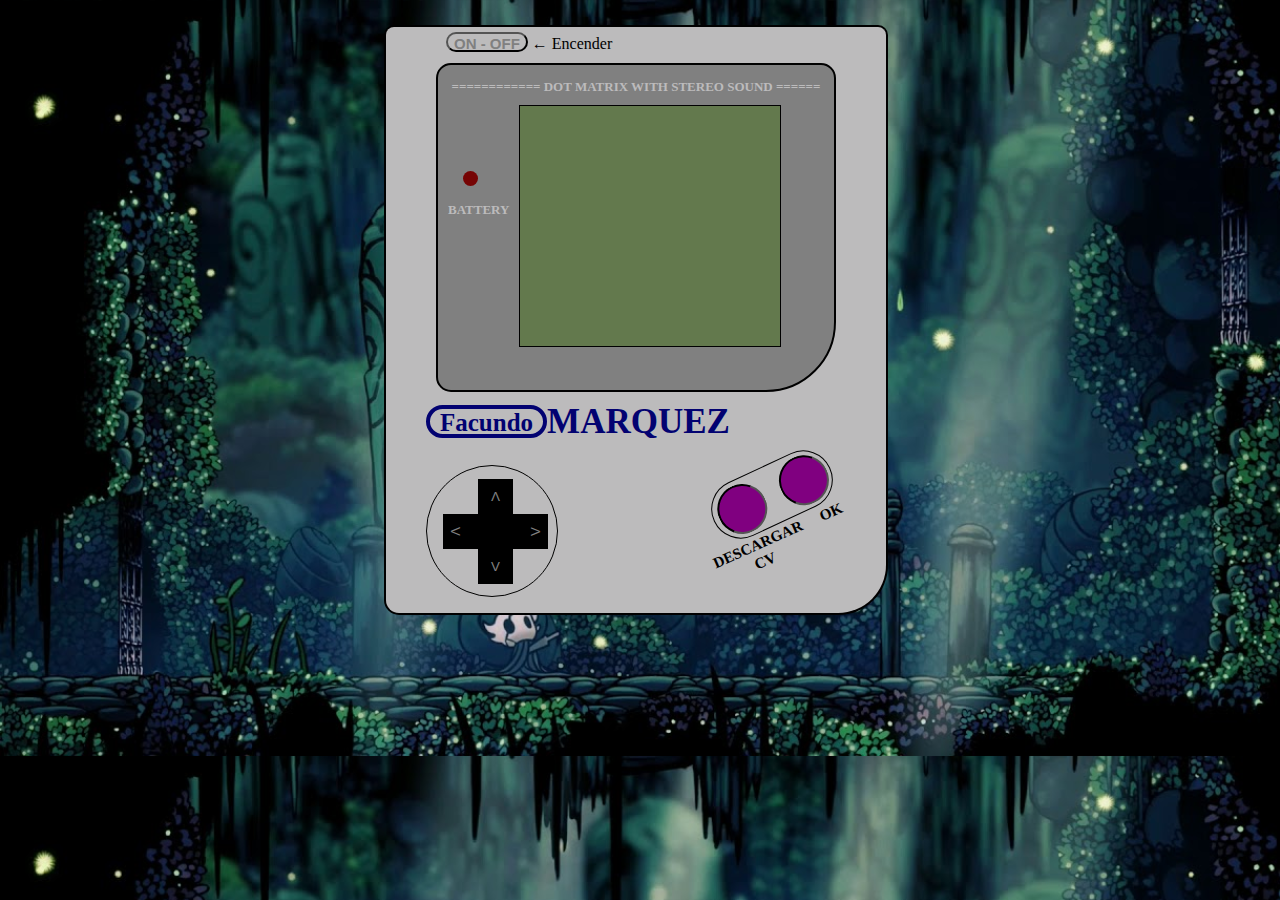
<file: index.html>
<!DOCTYPE html>
<html lang="es">
<head>
    <meta charset="UTF-8">
    <meta name="viewport" content="width=device-width, initial-scale=1.0">
    <link rel="stylesheet" href="styles.css">
    <!-- Fuente pixel -->
    <link rel="preconnect" href="https://fonts.googleapis.com">
    <link rel="preconnect" href="https://fonts.gstatic.com" crossorigin>
    <link href="https://fonts.googleapis.com/css2?family=Pixelify+Sans:wght@500&family=Press+Start+2P&display=swap" rel="stylesheet">
    <!--  -->
    <link rel="icon" href="Imagenes/icono-gameboy.png">
    <title>Game Boy</title>
</head>
<body>
    <header>
        <div class="primera">
            <button type="button" class="on-off" value="0" onclick="encender()">ON - OFF</button>
            <span>&#8592 Encender</span>
        </div>
        <!-- <h2></h2> -->
    </header>
    <main>
        <div class="fondo">

            <div class="gray">

                <h1>============ DOT MATRIX WITH STEREO SOUND ======</h1>
                <!-- Cambiar a algo como por ejemplo el puesto que estoy buscando por ejemplo BackEnd developer -->

                <div class="elementos">

                    <div class="bateria-off">
                        <p>O</p>
                        <h3>BATTERY</h3>
                    </div>
    
                    <div class="pantalla-off">
                        <!-- <textarea name="content" id=""></textarea> -->
                        <!--Cuando agrgue el contenido de la pantalla cambio el textarea -->
                        <div class="contenido" id="contenido">
                            <!-- Pantalla apagada con la luz de encendido en bordo o algo mas oscuro -->

                            <!-- Al apretar el on se prende y al apretar el off se apaga -->
                        </div>
                        
                    </div>
                </div>
                
            </div>

            <div class="logotipo">
                <h1 class="nombre">Facundo</h1>
                <h1 class="game">MARQUEZ</h1>
            </div>

            <div class="botones">

                <div class="pad">
                    
                    <button class="izq">V</button>

                    <div class="vertical">
                        <button class="sup">V</button>
                        <button class="inf">V</button>
                    </div>

                    <button class="der">V</button>
                    
                </div>

                <div class="opciones">
                    
                    <div class="a-b">
                        <button type="button">A</button>
                        <button id="descarga">B</button> 
                    </div>
                    <div class="info-ab">
                        <h3>DESCARGAR CV</h3>
                        <h3 class="boton-b">OK</h3>
                    </div>
                    
                </div>
            </div>

        </div>

        
    </main>
    <footer></footer>
    <script src="magia.js"></script>
</body>
</html>
</file>
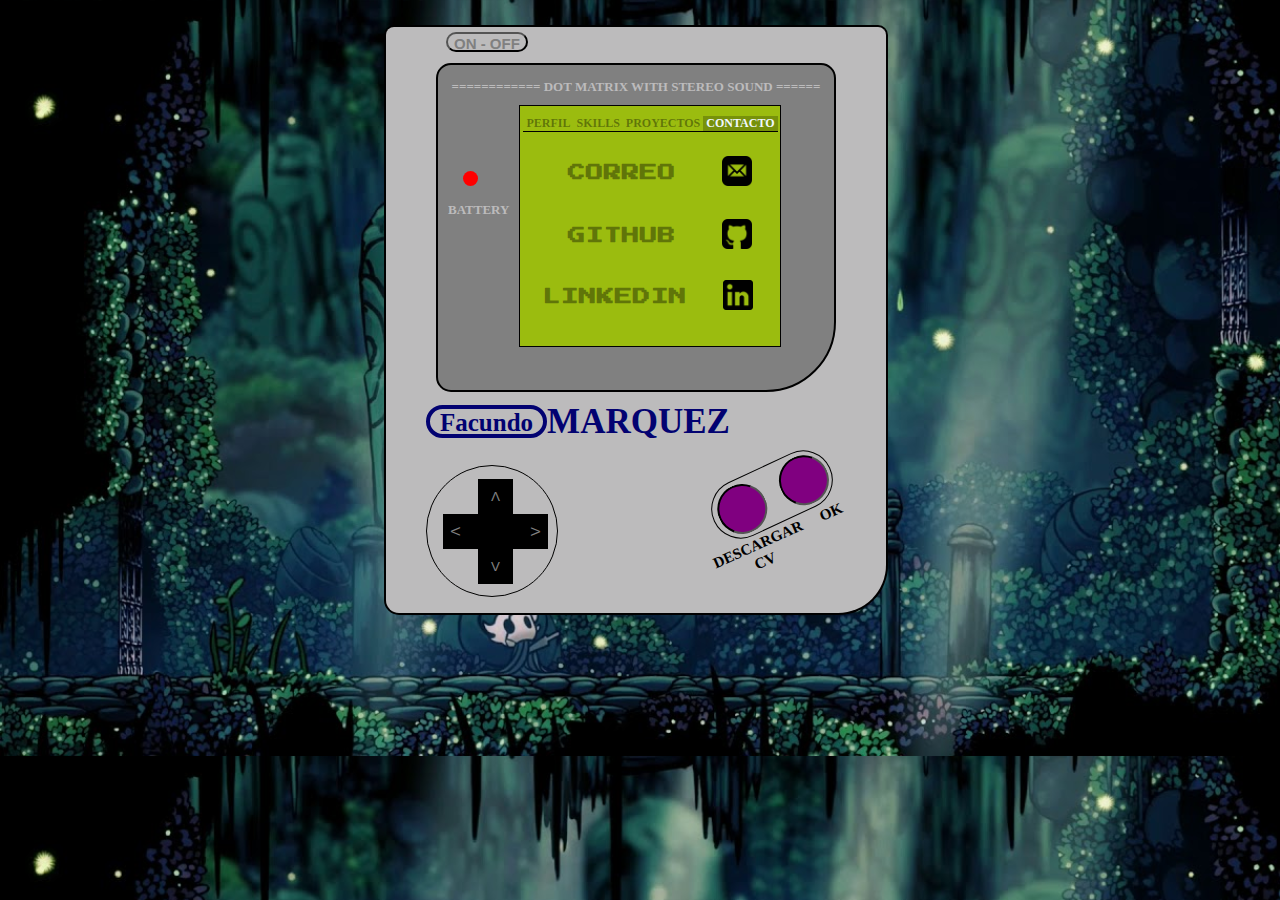
<file: contactos.html>
<!DOCTYPE html>
<html lang="es">
<head>
    <meta charset="UTF-8">
    <meta name="viewport" content="width=device-width, initial-scale=1.0">
    <link rel="stylesheet" href="styles.css">
    <!-- Fuente pixel -->
    <link rel="preconnect" href="https://fonts.googleapis.com">
    <link rel="preconnect" href="https://fonts.gstatic.com" crossorigin>
    <link href="https://fonts.googleapis.com/css2?family=Pixelify+Sans:wght@500&family=Press+Start+2P&display=swap" rel="stylesheet">
    <!--  -->
    <link rel="icon" href="Imagenes/icono-gameboy.png">
    <title>Game Boy</title>
</head>
<body>
    <header>
        <div>
            <button type="button" class="on-off">ON - OFF</button>
        </div>
        <!-- <h2></h2> -->
    </header>
    <main>
        <div class="fondo">

            <div class="gray">

                <h1>============ DOT MATRIX WITH STEREO SOUND ======</h1>
                <!-- Cambiar a algo como por ejemplo el puesto que estoy buscando por ejemplo BackEnd developer -->

                <div class="elementos">

                    <div class="bateria">
                        <p>O</p>
                        <h3>BATTERY</h3>
                    </div>
    
                    <div class="pantalla">
                        <!-- <textarea name="content" id=""></textarea> -->
                        <!--Cuando agrgue el contenido de la pantalla cambio el textarea -->
                        <div class="contenido">

                            <nav class="menu">
                                <a href="perfil.html"><h2>PERFIL</h2></a>
                                <a href="skills.html"><h2>SKILLS</h2></a>
                                <a href="proyectos.html"><h2>PROYECTOS</h2></a>
                                <a href="contactos.html"><h2 class="activo">CONTACTO</h2></a>
                            </nav>

                            <div class="contactos" >

                                <div>
                                    <h3 id="correo">CORREO</h3>
                                    <a href="mailto:marquezfacundo6532@gmail.com" target="_blank" rel="noopener noreferrer"><img src="Imagenes/Contacto/correo.png" alt=""></a>
                                </div>

                                <div class="git">
                                    <h3 id="github">GITHUB</h3>
                                    <a href="https://github.com/Marquezf32" target="_blank" rel="noopener noreferrer"><img src="Imagenes/Contacto/github.png" alt=""></a>
                                </div>

                                <div class="linkedin">
                                    <h3 id="linkedin">LINKEDIN</h3>
                                    <a href="https://ar.linkedin.com/in/marquez-facundo-ez" target="_blank" rel="noopener noreferrer"><img src="Imagenes/Contacto/linkedin.png" alt=""></a>
                                </div>

                            </div>

                        </div>
                    </div>
                </div>
                
            </div>

            <div class="logotipo">
                <h1 class="nombre">Facundo</h1>
                <h1 class="game">MARQUEZ</h1>
            </div>

            <div class="botones">

                <div class="pad" vlaue="5">
                    
                    <button class="izq" value="1" onclick="back()">V</button>

                    <div class="vertical">
                        <button class="sup">V</button>
                        <button class="inf">V</button>
                    </div>

                    <button class="der">V</button>
                    
                </div>

                <div class="opciones">
                    
                    <div class="a-b">
                        <button id="ok">A</button>
                        <button id="descarga" onclick="descargar()">B</button> 
                    </div>
                    <div class="info-ab">
                        <h3>DESCARGAR CV</h3>
                        <h3 class="boton-b">OK</h3>
                    </div>
                    
                </div>
            </div>

        </div>

        
    </main>
    <footer></footer>
    <script src="magia.js"></script>
</body>
</html>
</file>
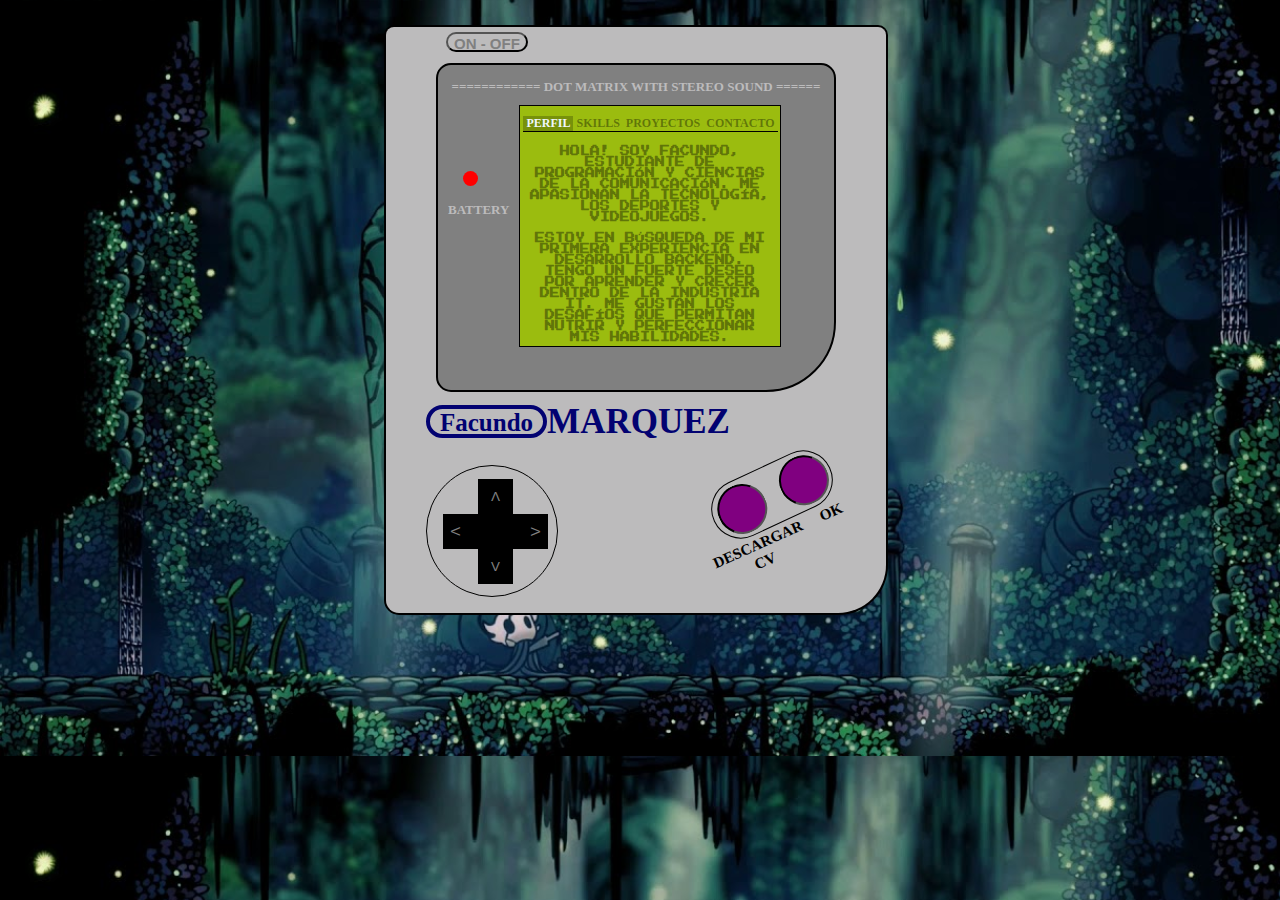
<file: perfil.html>
<!DOCTYPE html>
<html lang="es">
<head>
    <meta charset="UTF-8">
    <meta name="viewport" content="width=device-width, initial-scale=1.0">
    <link rel="stylesheet" href="styles.css">
     <!-- Fuente pixel -->
     <link rel="preconnect" href="https://fonts.googleapis.com">
     <link rel="preconnect" href="https://fonts.gstatic.com" crossorigin>
     <link href="https://fonts.googleapis.com/css2?family=Pixelify+Sans:wght@500&family=Press+Start+2P&display=swap" rel="stylesheet">
     <!--  -->
     <link rel="icon" href="Imagenes/icono-gameboy.png">
    <title>Game Boy</title>
</head>
<body>
    <header>
        <div>
            <button type="button" class="on-off" onclick="desactivar()">ON - OFF</button>
        </div>
        <!-- <h2></h2> -->
    </header>
    <main>
        <div class="fondo">
        
            <div class="gray">

                <h1>============ DOT MATRIX WITH STEREO SOUND ======</h1>
                <!-- Cambiar a algo como por ejemplo el puesto que estoy buscando por ejemplo BackEnd developer -->

                <div class="elementos">

                    <div class="bateria">
                        <p>O</p>
                        <h3>BATTERY</h3>
                    </div>
    
                    <div class="pantalla">
                        <!-- <textarea name="content" id=""></textarea> -->
                        <!--Cuando agrgue el contenido de la pantalla cambio el textarea -->
                        <div class="contenido">

                            <nav class="menu">
                                <a href="perfil.html"><h2 class="activo">PERFIL</h2></a>
                                <a href="skills.html"><h2>SKILLS</h2></a>
                                <a href="proyectos.html"><h2>PROYECTOS</h2></a>
                                <a href="contactos.html"><h2>CONTACTO</h2></a>
                            </nav>

                            <div class="info-principal">

                                 <p >
                                    Hola! Soy Facundo, estudiante de Programación y Ciencias de la Comunicación. Me apasionan la tecnología, los deportes y videojuegos. 
                                </p>

                                <p>
                                    Estoy en búsqueda de mi primera experiencia en desarrollo backend. 
                                    Tengo un fuerte deseo por aprender y crecer dentro de la industria IT.
                                    Me gustan los desafíos que permitan nutrir y perfeccionar mis habilidades.

                                </p>
                                
                            </div>
                        </div>
                        
                    </div>
                </div>
                
            </div>

            <div class="logotipo">
                <h1 class="nombre">Facundo</h1>
                <h1 class="game">MARQUEZ</h1>
            </div>

            <div class="botones">

                <div class="pad" vlaue="1">
                    
                    <button class="izq">V</button>

                    <div class="vertical">
                        <button class="sup">V</button>
                        <button class="inf">V</button>
                    </div>

                    <button class="der" value="1" onclick="pasador()">V</button>
                    
                </div>

                <div class="opciones">
                    
                    <div class="a-b">
                        <button type="button">A</button>
                        <button id="descarga" onclick="descargar()">B</button> 
                    </div>
                    <div class="info-ab">
                        <h3>DESCARGAR CV</h3>
                        <h3 class="boton-b">OK</h3>
                    </div>
                    
                </div>
            </div>
        </div>

        
    </main>
    <footer></footer>
    <script src="magia.js"></script>
</body>
</html>
</file>
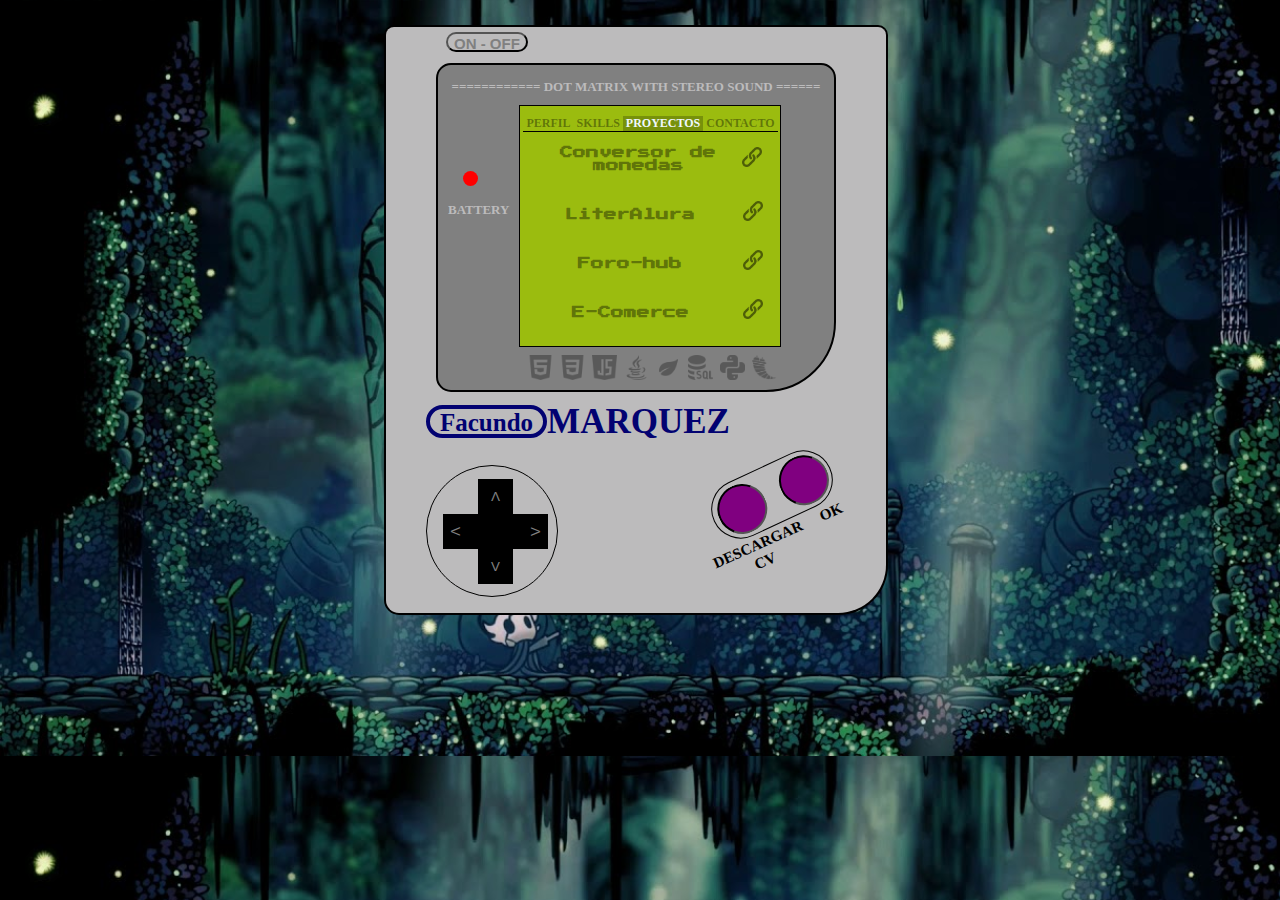
<file: proyectos.html>
<!DOCTYPE html>
<html lang="es">
<head>
    <meta charset="UTF-8">
    <meta name="viewport" content="width=device-width, initial-scale=1.0">
    <link rel="stylesheet" href="styles.css">
    <!-- Fuente pixel -->
    <link rel="preconnect" href="https://fonts.googleapis.com">
    <link rel="preconnect" href="https://fonts.gstatic.com" crossorigin>
    <link href="https://fonts.googleapis.com/css2?family=Pixelify+Sans:wght@500&family=Press+Start+2P&display=swap" rel="stylesheet">
    <!--  -->
    <link rel="icon" href="Imagenes/icono-gameboy.png">
    <title>Game Boy</title>
</head>
<body>
    <header>
        <div>
            <button type="button" class="on-off">ON - OFF</button>
        </div>
        <!-- <h2></h2> -->
    </header>
    <main>
        <div class="fondo">

            <div class="gray">

                <h1>============ DOT MATRIX WITH STEREO SOUND ======</h1>
                <!-- Cambiar a algo como por ejemplo el puesto que estoy buscando por ejemplo BackEnd developer -->

                <div class="elementos">

                    <div class="bateria">
                        <p>O</p>
                        <h3>BATTERY</h3>
                    </div>
    
                    <div class="pantalla">
                        <!-- <textarea name="content" id=""></textarea> -->
                        <!--Cuando agrgue el contenido de la pantalla cambio el textarea -->
                        <div class="contenido">

                            <nav class="menu">
                                <a href="perfil.html"><h2>PERFIL</h2></a>
                                <a href="skills.html"><h2>SKILLS</h2></a>
                                <a href="proyectos.html"><h2 class="activo">PROYECTOS</h2></a>
                                <a href="contactos.html"><h2>CONTACTO</h2></a>
                            </nav>

                            <div class="proyectos">
                                <div class="card" >
                                    <h2 class="conversor" id="conversor" value="10">Conversor de monedas</h2>
                                    <a href="https://github.com/Marquezf32/ConversorDeMonedas.git" target="_blank" rel="noopener noreferrer" id="cm "><img class="enlace-conver" src="Imagenes/enlace.png" alt=""></a>
                                </div>

                                <div class="card" >
                                    <h2 id="literalura">LiterAlura</h2>
                                    <a href="https://github.com/Marquezf32/Liter-Alura.git" target="_blank" rel="noopener noreferrer"><img src="Imagenes/enlace.png" alt=""></a>
                                </div>

                                <div class="card">
                                    <h2 id="forohub">Foro-hub</h2>
                                    <a href="https://github.com/Marquezf32/ForoHub.git" target="_blank" rel="noopener noreferrer"><img src="Imagenes/enlace.png" alt=""></a>
                                </div>

                                <div class="card">
                                    <h2 id="comerce">E-Comerce</h2>
                                    <a href="https://github.com/Marquezf32/Proyecto-Grupo16-PythonYFlask.git" target="_blank" rel="noopener noreferrer"><img src="Imagenes/enlace.png" alt=""></a>
                                </div>
                            </div>

                        </div>
                    </div>
                </div>
                <div class="hover-tecno">
                    <img src="Imagenes/tecnologias/html.png" alt="" id="html">
                    <img src="Imagenes/tecnologias/css.png" alt="" id="css">
                    <img src="Imagenes/tecnologias/js.png" alt="" id="js">
                    <img src="Imagenes/tecnologias/java.png" alt="" id="java">
                    <img src="Imagenes/tecnologias/spring.png" alt="" id="spring">
                    <img src="Imagenes/tecnologias/sql.png" alt="" id="sql">
                    <img src="Imagenes/tecnologias/pytho.png" alt="" id="python">
                    <img src="Imagenes/tecnologias/flask.png" alt="" id="flask">

                </div>
                
            </div>

            <div class="logotipo">
                <h1 class="nombre">Facundo</h1>
                <h1 class="game">MARQUEZ</h1>
            </div>

            <div class="botones">

                <div class="pad" vlaue="4">
                    
                    <button class="izq" value="2" onclick="back()">V</button>

                    <div class="vertical">
                        <button class="sup">V</button>
                        <button class="inf">V</button>
                    </div>

                    <button class="der" value="4" onclick="pasador()">V</button>
                    
                </div>

                <div class="opciones">
                    
                    <div class="a-b">
                        <button id="proyectos" onclick="selectProyectos()">A</button>
                        <button id="descarga" onclick="descargar()">B</button> 
                    </div>
                    <div class="info-ab">
                        <h3>DESCARGAR CV</h3>
                        <h3 class="boton-b">OK</h3>
                    </div>
                    
                </div>
            </div>

        </div>

        
    </main>
    <footer></footer>
    <script src="magia.js"></script>
</body>
</html>
</file>
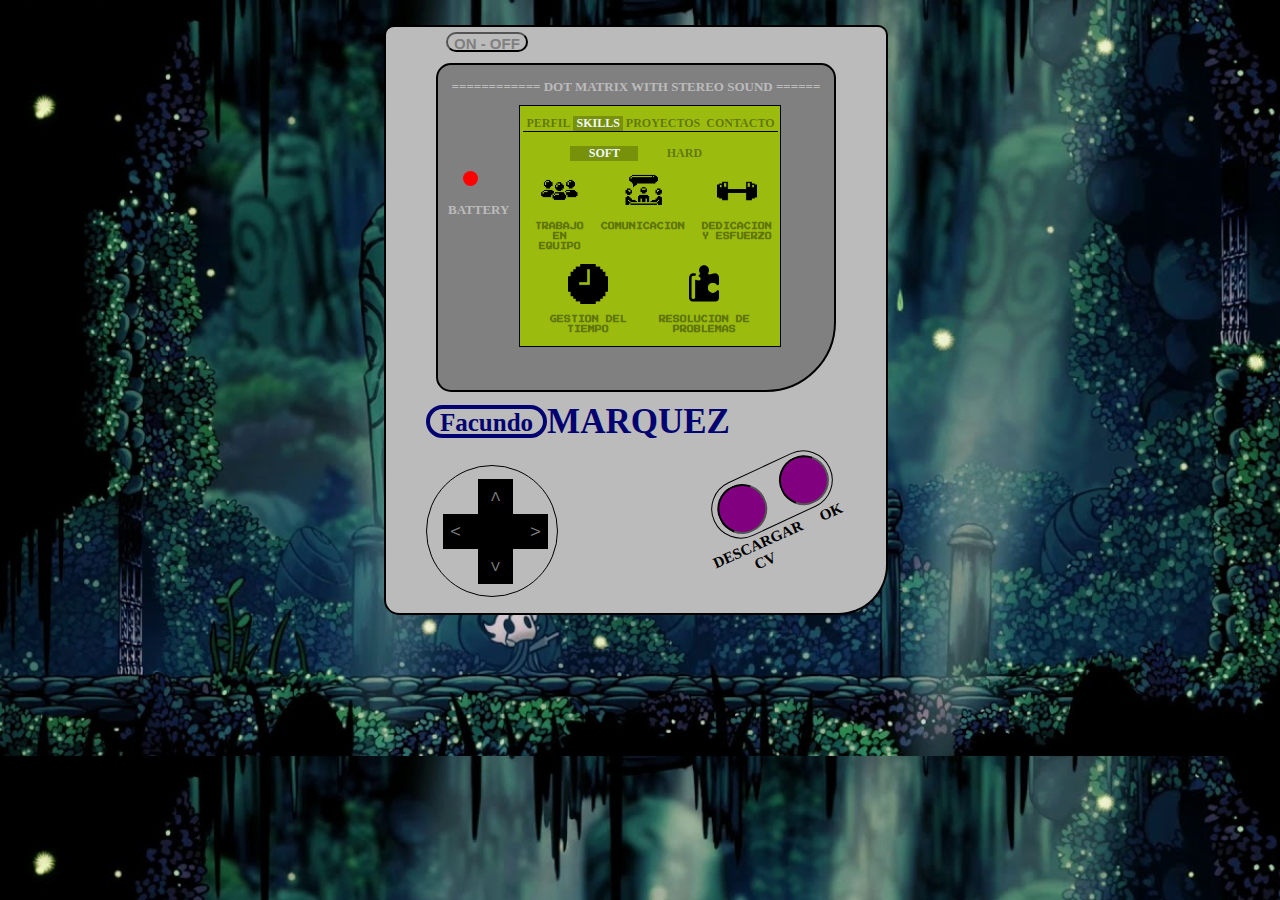
<file: skills.html>
<!DOCTYPE html>
<html lang="es">
<head>
    <meta charset="UTF-8">
    <meta name="viewport" content="width=device-width, initial-scale=1.0">
    <link rel="stylesheet" href="styles.css">
    <!-- Fuente pixel -->
    <link rel="preconnect" href="https://fonts.googleapis.com">
    <link rel="preconnect" href="https://fonts.gstatic.com" crossorigin>
    <link href="https://fonts.googleapis.com/css2?family=Pixelify+Sans:wght@500&family=Press+Start+2P&display=swap" rel="stylesheet">
    <!--  -->
    <link rel="icon" href="Imagenes/icono-gameboy.png">
    <title>Game Boy</title>
</head>
<body>
    <header>
        <div>
            <button type="button" class="on-off">ON - OFF</button>
        </div>
        <!-- <h2></h2> -->
    </header>
    <main>
        <div class="fondo">

            <div class="gray">

                <h1>============ DOT MATRIX WITH STEREO SOUND ======</h1>
                <!-- Cambiar a algo como por ejemplo el puesto que estoy buscando por ejemplo BackEnd developer -->

                <div class="elementos">

                    <div class="bateria">
                        <p>O</p>
                        <h3>BATTERY</h3>
                    </div>
    
                    <div class="pantalla">
                       
                        <div class="contenido">

                            <nav class="menu">
                                <a href="perfil.html"><h2>PERFIL</h2></a>
                                <a href="skills.html"><h2 class="activo">SKILLS</h2></a>
                                <a href="proyectos.html"><h2>PROYECTOS</h2></a>
                                <a href="contactos.html"><h2>CONTACTO</h2></a>
                            </nav>


                            <div class="skills">
                                
                                <div class="section-skills">
                                    <a href="skills.html"><h2 class="activo">SOFT</h2></a>
                                    <a href="skills2.html"><h2>HARD</h2></a>
                                </div>

                                <div class="fila">

                                    <div class="contenedor-skill">
                                        <img src="Imagenes/Equipo.png" alt="">
                                        <h3>TRABAJO EN EQUIPO</h3>
                                    </div>

                                    <div class="contenedor-skill" id="comunicacion">
                                        <img src="Imagenes/reunion.png" alt="">
                                        <h3>COMUNICACION</h3>
                                    </div>

                                    <div class="contenedor-skill">
                                        <img src="Imagenes/Mancuerna.png" alt="">
                                        <h3>DEDICACION Y ESFUERZO</h3>
                                    </div>

                                </div>

                                <div class="fila-2">

                                    <div class="contenedor-skill">
                                        <img src="Imagenes/clock_465280.png" alt="">
                                        <h3>GESTION DEL TIEMPO</h3>
                                    </div>

                                    <div class="contenedor-skill">
                                        <img src="Imagenes/icons8-puzle-512.png" alt="">
                                        <h3>RESOLUCION DE PROBLEMAS</h3>
                                    </div>

                                </div> 
                                    
                            </div>


                        </div>
                    </div>
                </div>
                
            </div>

            <div class="logotipo">
                <h1 class="nombre">Facundo</h1>
                <h1 class="game">MARQUEZ</h1>
            </div>

            <div class="botones">

                <div class="pad"vlaue="2">
                    
                    <button class="izq" value="4" onclick="back()">V</button>

                    <div class="vertical">
                        <button class="sup">V</button>
                        <button class="inf">V</button>
                    </div>

                    <button class="der" value="2" onclick="pasador()">V</button>
                    
                </div>

                <div class="opciones">
                    
                    <div class="a-b">
                        <button type="button">A</button>
                        <button id="descarga" onclick="descargar()">B</button> 
                    </div>
                    <div class="info-ab">
                        <h3>DESCARGAR CV</h3>
                        <h3 class="boton-b">OK</h3>
                    </div>
                    
                </div>
            </div>

        </div>

        
    </main>
    <footer></footer>
    <script src="magia.js"></script>
</body>
</html>
</file>
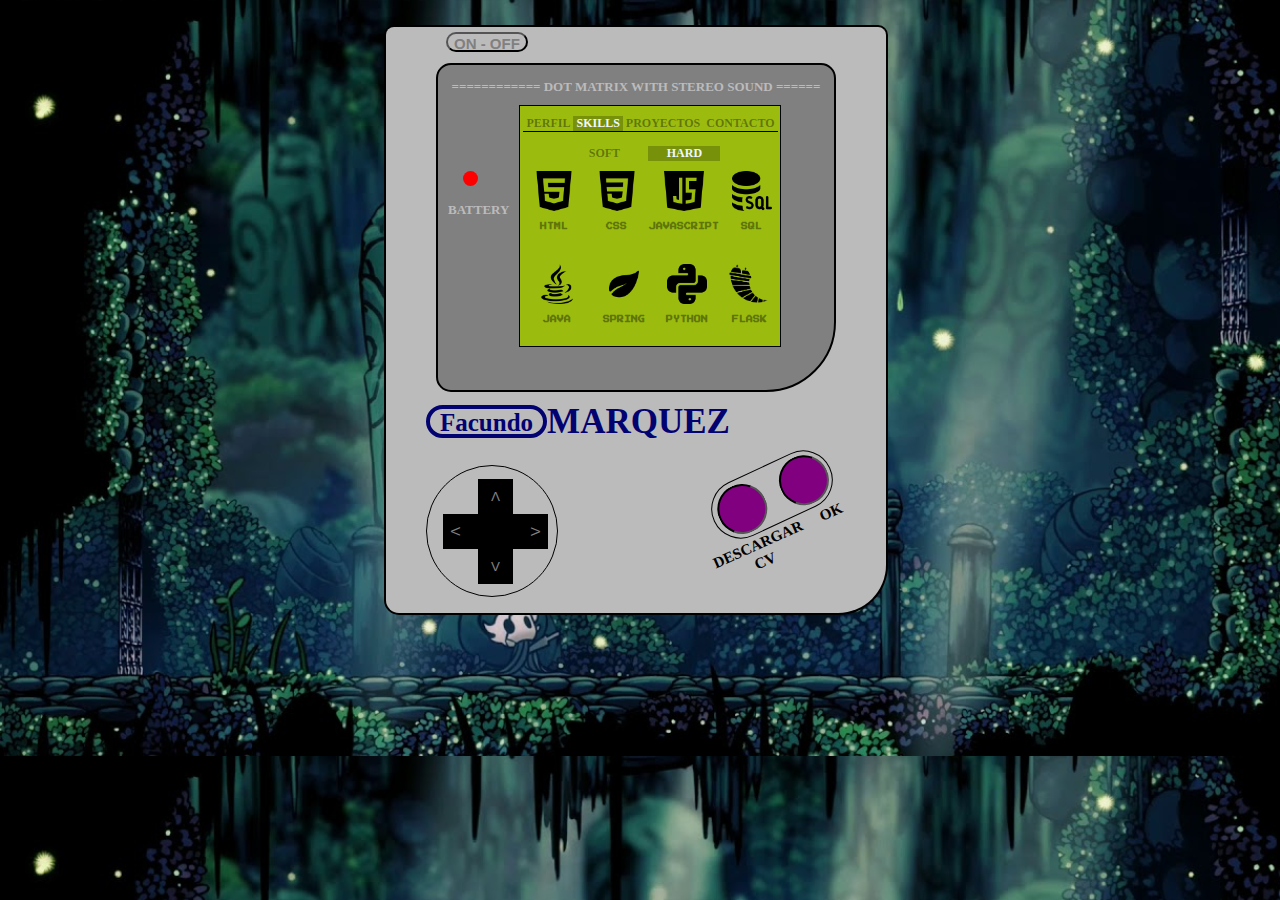
<file: skills2.html>
<!DOCTYPE html>
<html lang="es">
<head>
    <meta charset="UTF-8">
    <meta name="viewport" content="width=device-width, initial-scale=1.0">
    <link rel="stylesheet" href="styles.css">
    <!-- Fuente pixel -->
    <link rel="preconnect" href="https://fonts.googleapis.com">
    <link rel="preconnect" href="https://fonts.gstatic.com" crossorigin>
    <link href="https://fonts.googleapis.com/css2?family=Pixelify+Sans:wght@500&family=Press+Start+2P&display=swap" rel="stylesheet">
    <!--  -->
    <link rel="icon" href="Imagenes/icono-gameboy.png">
    <title>Game Boy</title>
</head>
<body>
    <header>
        <div>
            <button type="button" class="on-off">ON - OFF</button>
        </div>
        <!-- <h2></h2> -->
    </header>
    <main>
        <div class="fondo">

            <div class="gray">

                <h1>============ DOT MATRIX WITH STEREO SOUND ======</h1>
                <!-- Cambiar a algo como por ejemplo el puesto que estoy buscando por ejemplo BackEnd developer -->

                <div class="elementos">

                    <div class="bateria">
                        <p>O</p>
                        <h3>BATTERY</h3>
                    </div>
    
                    <div class="pantalla">
                        <!-- <textarea name="content" id=""></textarea> -->
                        <!--Cuando agrgue el contenido de la pantalla cambio el textarea -->
                        <div class="contenido">

                            <nav class="menu">
                                <a href="perfil.html"><h2>PERFIL</h2></a>
                                <a href="skills.html"><h2 class="activo">SKILLS</h2></a>
                                <a href="proyectos.html"><h2>PROYECTOS</h2></a>
                                <a href="contactos.html"><h2>CONTACTO</h2></a>
                            </nav>

                            <div class="skills">
                                
                                <div class="section-skills">
                                    <a href="skills.html"><h2>SOFT</h2></a>
                                    <a href="skills2.html"><h2 class="activo">HARD</h2></a>
                                </div>

                                <div>
                                    <div class="fila-4">

                                        <div class="contenedor-skill">
                                            <img src="Imagenes/tecnologias/html.png" alt="">
                                            <h3>HTML</h3>
                                        </div>
                                        <div class="contenedor-skill">
                                            <img src="Imagenes/tecnologias/css.png" alt="">
                                            <h3>CSS</h3>
                                        </div>

                                        <div class="contenedor-skill">
                                            <img src="Imagenes/tecnologias/js.png" alt="">
                                            <h3>JAVASCRIPT</h3>
                                        </div>

                                        <div class="contenedor-skill">
                                            <img src="Imagenes/tecnologias/sql.png" alt="">
                                            <h3>SQL</h3>
                                        </div>
                                    </div>

                                    <div class="fila-4">
                                        <div class="contenedor-skill">
                                            <img src="Imagenes/tecnologias/java.png" alt="">
                                            <h3>JAVA</h3>
                                        </div>

                                        <div class="contenedor-skill">
                                            <img src="Imagenes/tecnologias/spring.png" alt="">
                                            <h3>SPRING</h3>
                                        </div>
                                        
                                        <div class="contenedor-skill">
                                            <img src="Imagenes/tecnologias/pytho.png" alt="">
                                            <h3>PYTHON</h3>
                                        </div>

                                        <div class="contenedor-skill">
                                            <img src="Imagenes/tecnologias/flask.png" alt="">
                                            <h3>FLASK</h3>
                                        </div>

                                    </div>

                                    
                                </div>
                            </div>

                        </div>
                    </div>
                </div>
                
            </div>

            <div class="logotipo">
                <h1 class="nombre">Facundo</h1>
                <h1 class="game">MARQUEZ</h1>
            </div>

            <div class="botones">

                <div class="pad" vlaue="3">
                    
                    <button class="izq" value="3" onclick="back()">V</button>

                    <div class="vertical">
                        <button class="sup">V</button>
                        <button class="inf">V</button>
                    </div>

                    <button class="der" value="3" onclick="pasador()">V</button>
                    
                </div>

                <div class="opciones">
                    
                    <div class="a-b">
                        <button type="button">A</button>
                        <button id="descarga" onclick="descargar()">B</button> 
                    </div>
                    <div class="info-ab">
                        <h3>DESCARGAR CV</h3>
                        <h3 class="boton-b">OK</h3>
                    </div>
                    
                </div>
            </div>

        </div>

        
    </main>
    <footer></footer>
    <script src="magia.js"></script>
</body>
</html>
</file>
<file: styles.css>
body{
    /* background-image: url(Imagenes/bosque.jpg); */
    background:linear-gradient(75deg, lightblue, whitesmoke);
    /* background-image: url(Imagenes/verde.png); */
    background-image: url(Imagenes/hollow.jpg);

    margin: 25px 30% 0 30%;
    background-size: 105%;
}

body a{
    text-decoration: none;
}

body a, h2:active{
    color: rgba(0, 0, 0, 0.383);

}
body a:visited {
    color: rgba(0, 0, 0, 0.383);
}

header{
    display: grid;
    background-color: #bcbbbc;
    width: 500px;
    text-align: start;
    border-radius: 10px 10px 0 0;
    border: 2px solid black;
    border-bottom: none;
}

.on-off{
    background-color: #bcbbbc;
    font-size: 15px;
    font-weight: bold;
    color: gray;
    height: 20px;
    border-radius: 50px;
    margin: 5px 0 0 60px;
    
}

main{
    background-color: #bcbbbc;
    width: 500px;
    height: 550px;
    padding-top: 10px;
    border-bottom-left-radius: 15px;
    border-bottom-right-radius: 50px;
    border: 2px solid black;
    border-top: none;
}

.gray{
    background-color: gray;
    color: #bcbbbc;
    text-align: center;
    margin: 0 50px 0 50px;  
    height: 320px;  
    padding-top: 5px;
    border-radius: 15px 15px 70px 15px;
    border: 2px solid black;
}

.gray h1{
    font-size: small;
    text-align: center;
}

.elementos{
    display: flex;
    margin: 10px 0 0 10px
}

.bateria{
    margin: 50px 10px 0 0 ;
}

.bateria-off{
    margin: 50px 10px 0 0 ;
}

.bateria p {
    color: red;
    background-color: red;
    width: 15px;
    height: 15px;
    border-radius: 30px;
    margin-left: 15px;
}

.bateria-off p{
    color: rgb(118, 4, 4);
    background-color: rgb(118, 4, 4);
    width: 15px;
    height: 15px;
    border-radius: 30px;
    margin-left: 15px;
}

.bateria-off h3{
    font-size: small;
}

.bateria h3{
    font-size: small; 
}

.pantalla{
    background-color: #9bbc0f;
    width: 260px;
    height: 240px;
    color: rgba(0, 0, 0, 0.383);
    border: 1.5px solid black;
    font-weight: bold;
}

.pantalla-off{
    background-color: rgb(99, 121, 77);
    width: 260px;
    height: 240px;
    border: 1.5px solid black;
}
.contenido{
    display: grid;
}

.menu{
    display: flex;
    font-size: 8px;
    margin-left: 3px;
    height: 30px;
}   

.menu h2{
    padding: 0 3px 0 3px;
    border-bottom: 1px solid black;
    /* font-family: "Press Start 2P"; */
}

.menu a :hover{
    color: aliceblue;
    background-color: rgba(0, 0, 0, 0.227);
    cursor: pointer;
    transition: 1s;
}

.activo{
    color: aliceblue;
    background-color: rgba(0, 0, 0, 0.227);
}

.info-principal{
    text-transform: uppercase;
    font-size: 10px;
    color: rgba(0, 0, 0, 0.383);
    font-family: "Press Start 2P";
    padding: 0 10px 10px 10px;
    line-height: 11px;
}

.skills{
    display: grid;

}

.section-skills{
    display: grid;
    grid-template-columns: auto auto;
    column-gap: 10px;
    font-size: 8px;
    width: 150px;
    margin-left: 50px;

}

.section-skills h2:hover{
    color: aliceblue;
    background-color: rgba(0, 0, 0, 0.227);
    cursor: pointer;
    transition: 1s;
}

.fila{
    display: grid;
    grid-template-columns: auto auto auto;
    column-gap: 17px;
    padding: 0 10px;
    margin-left: 5px;
}

.fila-2{
    display: grid;
    grid-template-columns: auto auto;
    margin: 0 15px;
}

.fila-4{
  display: grid;
  grid-template-columns: auto auto auto auto;
  margin-bottom: 20px;
}

.fila-4 :first-child{
    padding: 0 5px;
}

.contenedor-skill{
    padding-bottom: 5px;
}

.contenedor-skill img{
    width: 40px;
    height: 40px;
}

.contenedor-skill h3{
    font-size: 7px;
    color: rgba(0, 0, 0, 0.383);
    font-family: "Press Start 2P";
    line-height: 10px;
}

.proyectos{
 display: grid;
 row-gap: 20px;
 margin-top: 2px;
}

.card{
    display: grid;
    grid-template-columns: auto auto;
    width: 250px;
}
.card h2{
    font-size: 13px;
    font-family: "Press Start 2P";
    margin: 8px 10px 8px 30px;
    width: 160px;
}

.conversor{
    padding: 0 8px;
}

#conversor{
    margin-right: 13px;
}
.conversor h2{
    z-index: 1;
    position: relative;
}
.conversor img{
    z-index: 2;
    padding: 0 30px 0 0;
}

.card img{
    width: 20px;
    height: 20px;
    padding-top:1px ;
    opacity: 0.5;
}
.enlace-conver{
    margin-top: 8px;
    padding: 0 35px 0 3px;
}
.contactos div{
    display: grid;
    grid-template-columns: auto auto;
    font-family: "Press Start 2P";
    font-size: 15px;
}

.contactos div:nth-child(-n+2){
    margin: 10px 0 0 30px;

}

.contactos img{
    width: 30px;
    height: 30px;
    padding: 10px;
}

.linkedin{
    margin: 0 0 0 10px;
    padding-right: 5px;
    margin-top: 8px;
}

.logotipo{
    display: flex;
}
.nombre{
    color: rgb(2, 2, 113);
    font-size: 25px;
    margin-left: 40px;
    border: 4px solid;
    border-radius: 50px;
    height: 25px;
    margin-top: 13px;
    padding: 0 10px;
}

.game{
    color: rgb(2, 2, 113);
    margin-top: 10px;
    font-size: 35px;
    font-weight: bold;
}

.botones{
    display: grid;
    grid-template-columns: auto auto;
    column-gap: 100px;
    margin-left: 40px;

}

.pad{
    display: grid;
    grid-template-columns: auto auto auto;
    border: 1px solid black;
    width: 110px;
    height: 110px;
    padding: 10px;
    border-radius: 100px;

}

.pad button{
    color: gray;
    background-color: black;
    width: 35px;
    height: 35px;
    border: none;
}

.pad button:active{
    color: black;
    background-color: whitesmoke;
}

.vertical{
    display: grid;
    row-gap: 35px;
    background-color: black;
    width: 35px;
    height: 105px;
    margin-top: 3px;
}

.sup{
    transform: rotate(180deg);
}
.izq, .der{
    margin-top: 38px;
}

.izq{
    transform: rotate(90deg);
    padding-top: 10px;
    margin-left: 6px;
}

.der{
    transform: rotate(270deg);
    padding-top: 10px;
    margin-right: 2px;
}

.opciones{
    display: grid;
    row-gap: 6px;
}

.a-b{
    display: grid;
    grid-template-columns: auto auto;
    column-gap: 15px;
    border: 1px solid black;
    border-radius: 35px;
    width: 120px;
    height: 51px;
    padding: 3px;
    transform: rotate(155deg);
}

.a-b button{
    background-color: purple;
    color: purple;
    width: 50px;
    height: 50px;
    border-radius: 100px;
}

.info-ab{
    display: grid;
    grid-template-columns: auto auto;
    column-gap: 20px;
    font-size: small;
    width: 40px;
    text-align: center;
    transform: rotate(336deg);
    margin-left: 8px;

}

.hover-tecno{
    margin-top: 8px;
    padding-left: 35px;
}

.hover-tecno img{
    width: 25px;
    height: 25px;
    margin-right: 3px;
    opacity: 0.3;
}

/* Bloque para las querys */

@media(max-width:320px){

    body{
        width: auto;
        height: 100%;
        margin: 0px;
    }

    header{
        width: auto;
        height: auto;
    }

    .on-off{
        margin-left: 30px;
        font-size: x-small;
    }

    main{
        width: auto;
        height: auto;
    }

    .gray{
        margin: 0px 5px;
    }
    .gray h1{
        font-size: x-small;
    }

    .elementos{
        margin-left:2px;
    }

    .bateria, .bateria-off{
        margin-right: 3px;
    }


    .bateria h3, .bateria-off h3{
        font-size: xx-small;
    }

    .pantalla, .pantalla-off{
        width: 230px;
    }

    .menu{
        font-size: xx-small;
        width: 220px;
        margin-left: 6px;
    }

    .menu h2{
        font-size: x-small;
    }
    .info-principal{
        font-size: xx-small;
        width: 220px;
    }

    .fila{
        padding: 0px;
        width: 220px;
        column-gap: 10px;
    }

    .card {
        width: 220px;
    }

    .card h2{
        margin-left: 10px;
        font-size: 11px;
    }

    .conversor {
        padding-right: 2px;
    }

    .hover-tecno{
        padding-left: 30px;
    }

    .hover-tecno img{
        width: 20px;
        height: 20px;
    }

    .logotipo{
        height: 50px;
    }
    .nombre{
        margin-left: 15px;
        margin-top: 7px;
        font-size: 25px;
    }
    .game{
        font-size: 25px;
    }

    .botones{
        column-gap: 30px;
        margin-left: 8px;
    }

    .pad{
        width: 90px;
        height: 90px;
        margin-left: 5px;
        
    }

    .pad button{
        width: 30px;
        height: 30px;
    }

    .izq{
        margin-top: 30px;
        margin-left: 0px;

    }

    .vertical{
        width: 30px;
        height: 60px;
        row-gap: 26px;
    }

    .der{
        margin-top: 30px;
    }

    .opciones{
        margin-top: 12px;
    }
    .info-ab{
        font-size: x-small;
        margin-left: 30px;
    }
}


@media (min-width:321px) and (max-width:480px){

    body{
        width: auto;
        height: auto;
        margin: 0px;
        margin-top: 3px;
        background-size: 100%;
    }

    header{
        width: auto;
    }

    .on-off{
        margin-left: 60px;
        font-size: small;
    }

    main{
        width: auto;
        height: auto;
    }
    .fondo{
        width: auto;
    }
    
    .gray{
        width: 330px;
        height: 300px;
    }

    .gray h1{
        font-size: x-small;
    }

    .pantalla{
        width: auto;
        height: 230px;
    }

    .bateria, .bateria-off{
        margin-right: 5px;
    }

    .bateria h3, .bateria-off h3{
        font-size: x-small;
    }

    .pantalla, .pantalla-off{
        width: 230px;
        height: 230px;
    }

    .menu{
        font-size: x-small;
        width: 220px;
        height: 20px;
        margin-left: 6px;
    }

    .menu h2{
        font-size: x-small;
    }
    .info-principal{
        font-size: xx-small;
        width: 210px;
    }

    .fila{
        padding: 0px;
        width: 220px;
        column-gap: 7px;

    }

    .card {
        width: 220px;
    }

    .card h2{
        margin-left: 10px;
        font-size: 10px;
    }

    .proyectos{
        margin-top: 15px;
    }

    #conversor {
        margin-right: 7px;
    }

    .hover-tecno{
        padding-left: 30px;
    }

    .hover-tecno img{
        width: 20px;
        height: 20px;
    }
    
    .logotipo{
        height: 65px;
    }
    .nombre{
        margin-left: 20px;
        margin-top: 14px;
        /* font-size: 25px; */
    }

    .botones{
        column-gap: 30px;
        margin-left: 40px;
    }

    .pad{
        margin-bottom: 9px;
    }

    .izq{
        margin-left: 5px;
    }

    .opciones{
        margin-top: 12px;
    }
    .info-ab{
        font-size: x-small;
        margin-left: 30px;
    }
}

@media (min-width:481px) and (max-width:768px){
    body{
        width: auto;
        height: 100%;
        margin: 0 0 0 140px;
    }


    .logotipo{
        height: 55px;
    }
    .nombre{
        margin-left: 40px;
        margin-top: 14px;
    }

    .botones{
        margin-left: 41px;
    }

    .izq{
        margin-left: 5px;
    }
    
    
}
@media (min-width:769px) and (max-width:1024px){
    
    body{
        width: auto;
        height: auto;
        margin: 0 0 0 200px;
    }

    .logotipo{
        height: 58px;
    }
    .nombre{
        margin-left: 40px;
        margin-top: 14px;
    }

    .botones{
        margin-left: 41px;
    }

    .izq{
        margin-left: 6px;
    }
}
@media (min-width:1025px) and (max-width:1200px){
    .izq{
        margin-left: 4px;
    }
}
</file>
